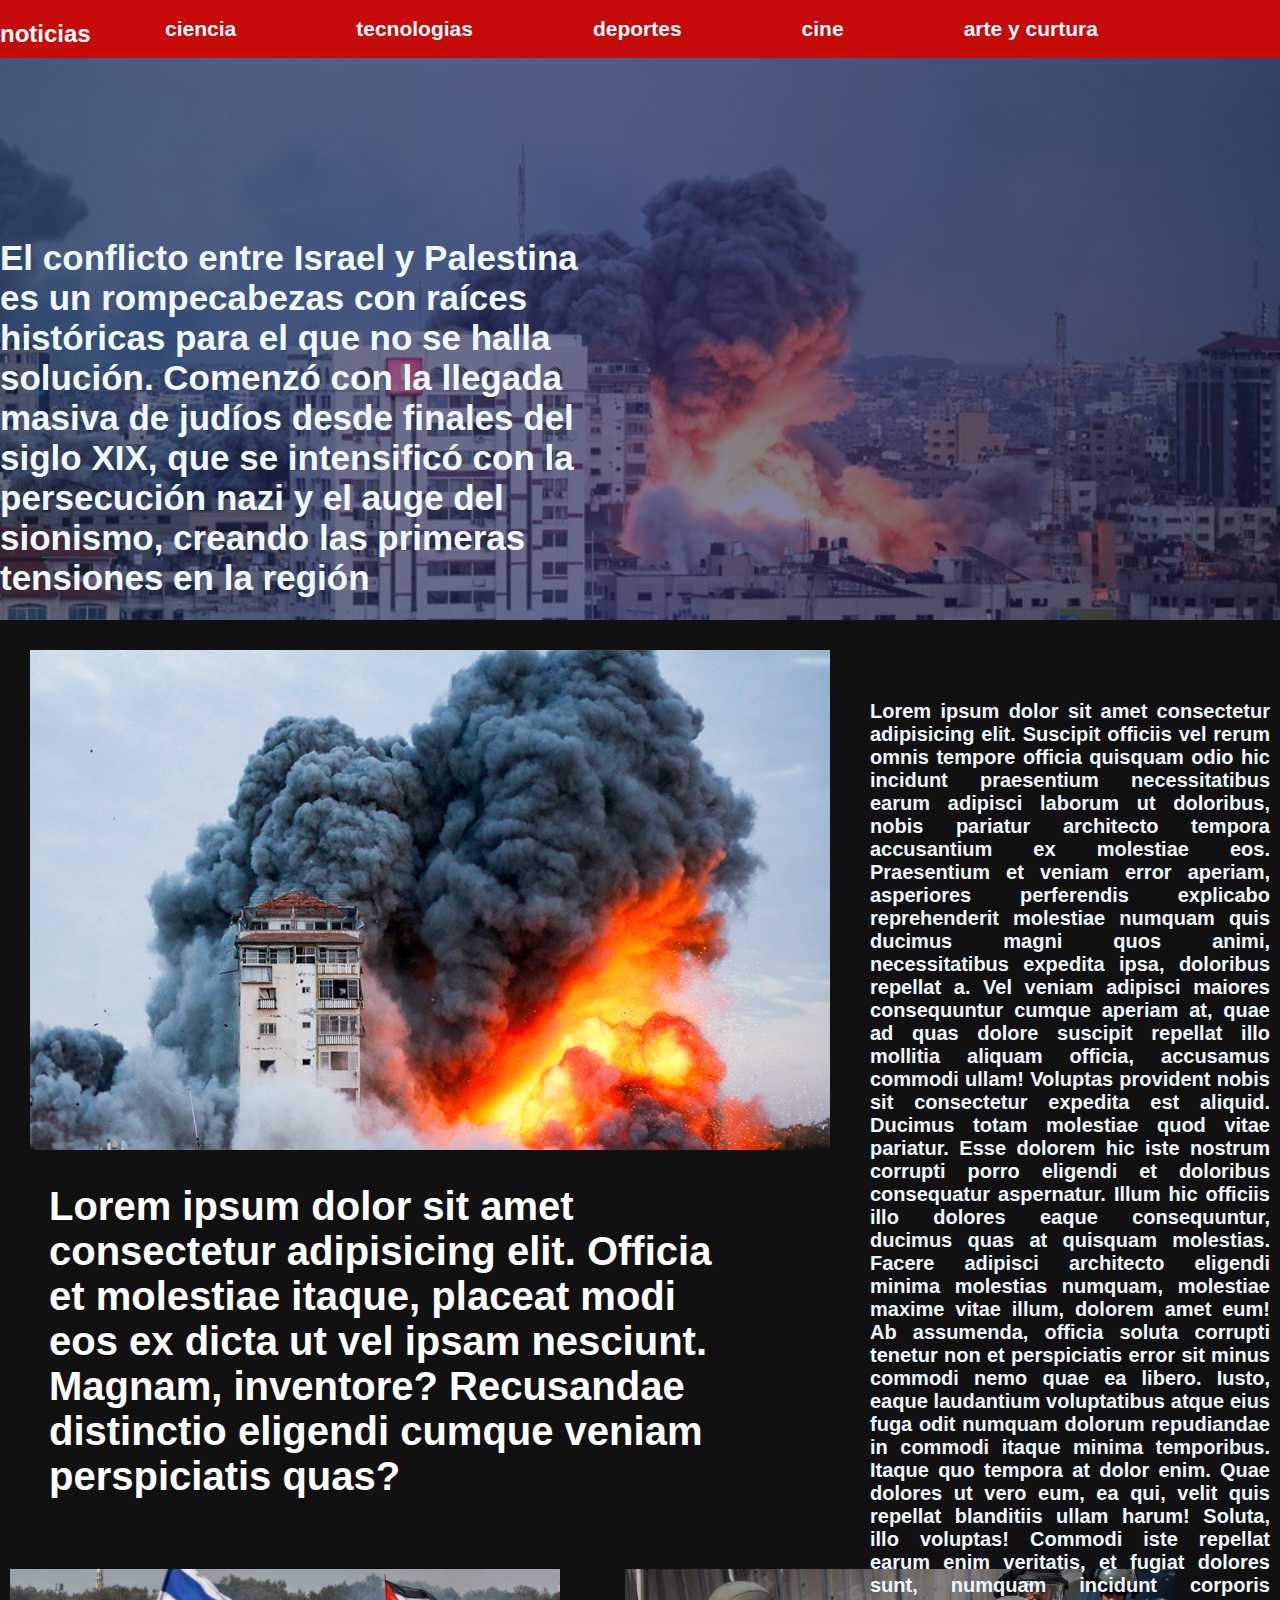
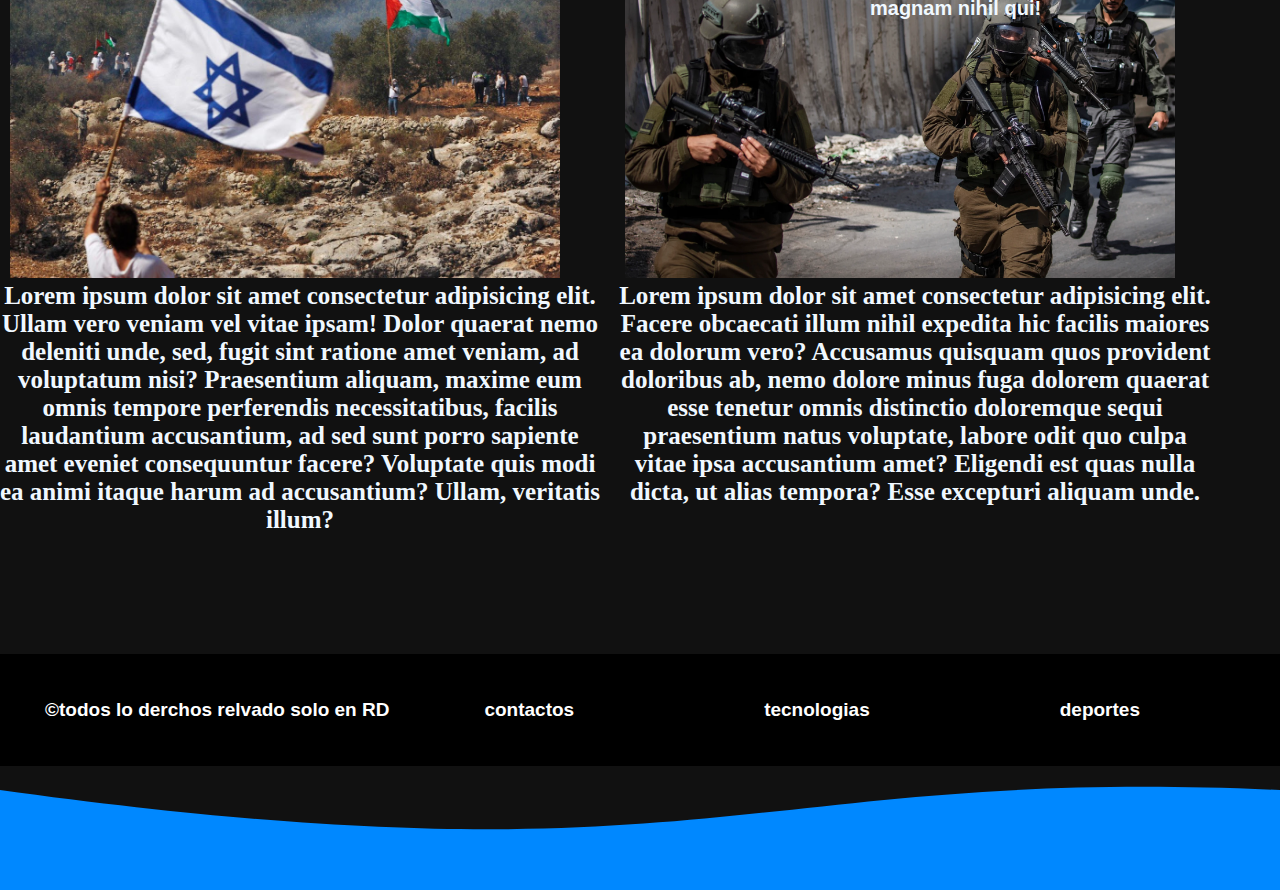
<file: carrucer1.html>
<!DOCTYPE html>
<html lang="en">
<head>
    <meta charset="UTF-8">
    <meta name="viewport" content="width=device-width, initial-scale=1.0">
    <title>Document</title>
    <link rel="stylesheet" href="CSS/carrucer.css">
</head>
<body>
    <header class="animated bounce">
       
        <h2>noticias</h2>

        <nav>
            <ul>
                <li><a href="">ciencia</a></li>
                <li><a href="">tecnologias</a></li>
                <li><a href="">deportes</a></li>
                <li><a href="">cine</a></li>
                <li><a href="">arte y curtura</a></li>
            </ul>
        </nav>
        <h1>El conflicto entre Israel y Palestina es un rompecabezas con raíces históricas para el que no se halla solución. Comenzó con la llegada masiva de judíos desde finales del siglo XIX, que se intensificó con la persecución nazi y el auge del sionismo, creando las primeras tensiones en la región</h1>
    </header>

    <main>
        <figure>
            <img src="imagenes/conflicto.jpg" alt="">
        </figure>
        <p>Lorem ipsum dolor sit amet consectetur adipisicing elit. Suscipit officiis vel rerum omnis tempore officia quisquam odio hic incidunt praesentium necessitatibus earum adipisci laborum ut doloribus, nobis pariatur architecto tempora accusantium ex molestiae eos. Praesentium et veniam error aperiam, asperiores perferendis explicabo reprehenderit molestiae numquam quis ducimus magni quos animi, necessitatibus expedita ipsa, doloribus repellat a. Vel veniam adipisci maiores consequuntur cumque aperiam at, quae ad quas dolore suscipit repellat illo mollitia aliquam officia, accusamus commodi ullam! Voluptas provident nobis sit consectetur expedita est aliquid. Ducimus totam molestiae quod vitae pariatur. Esse dolorem hic iste nostrum corrupti porro eligendi et doloribus consequatur aspernatur. Illum hic officiis illo dolores eaque consequuntur, ducimus quas at quisquam molestias. Facere adipisci architecto eligendi minima molestias numquam, molestiae maxime vitae illum, dolorem amet eum! Ab assumenda, officia soluta corrupti tenetur non et perspiciatis error sit minus commodi nemo quae ea libero. Iusto, eaque laudantium voluptatibus atque eius fuga odit numquam dolorum repudiandae in commodi itaque minima temporibus. Itaque quo tempora at dolor enim. Quae dolores ut vero eum, ea qui, velit quis repellat blanditiis ullam harum! Soluta, illo voluptas! Commodi iste repellat earum enim veritatis, et fugiat dolores sunt, numquam incidunt corporis magnam nihil qui!</p>
    </main>

    <aside>
       <h4> Lorem ipsum dolor sit amet consectetur adipisicing elit. Officia et molestiae itaque, placeat modi eos ex dicta ut vel ipsam nesciunt. Magnam, inventore? Recusandae distinctio eligendi cumque veniam perspiciatis quas?</h4>
    </aside>

    <div class="ultima">
        <div class="columna">
            <img src="imagenes/paz-israel-palestina-1.jpeg" alt="Imagen 3">
            <h3>Lorem ipsum dolor sit amet consectetur adipisicing elit. Ullam vero veniam vel vitae ipsam! Dolor quaerat nemo deleniti unde, sed, fugit sint ratione amet veniam, ad voluptatum nisi? Praesentium aliquam, maxime eum omnis tempore perferendis necessitatibus, facilis laudantium accusantium, ad sed sunt porro sapiente amet eveniet consequuntur facere? Voluptate quis modi ea animi itaque harum ad accusantium? Ullam, veritatis illum?</h3>
            
        </div>
        <div class="columna">
            <img src="imagenes/conflicto2.webp" alt="Imagen 3">
            <h3>Lorem ipsum dolor sit amet consectetur adipisicing elit. Facere obcaecati illum nihil expedita hic facilis maiores ea dolorum vero? Accusamus quisquam quos provident doloribus ab, nemo dolore minus fuga dolorem quaerat esse tenetur omnis distinctio doloremque sequi praesentium natus voluptate, labore odit quo culpa vitae ipsa accusantium amet? Eligendi est quas nulla dicta, ut alias tempora? Esse excepturi aliquam unde.</h3>
            
        </div>
    </div>

    <footer>
        <div class="c" style="height: 150px; overflow: hidden;" ><svg viewBox="0 0 500 150" preserveAspectRatio="none" style="height: 100%; width: 100%;"><path d="M0.00,49.98 C280.19,149.33 290.91,25.97 500.00,49.98 L504.22,152.30 L0.00,150.00 Z" style="stroke: none; fill: #08f;"></path></svg></div>
        <ul>
            <h5>&COPY;todos lo derchos relvado solo en RD</h5>
            <li><a href="">contactos</a></li>
            <li><a href="">tecnologias</a></li>
            <li><a href="">deportes</a></li>
        </ul>

        
    </footer>
</body>
</html>
</file>
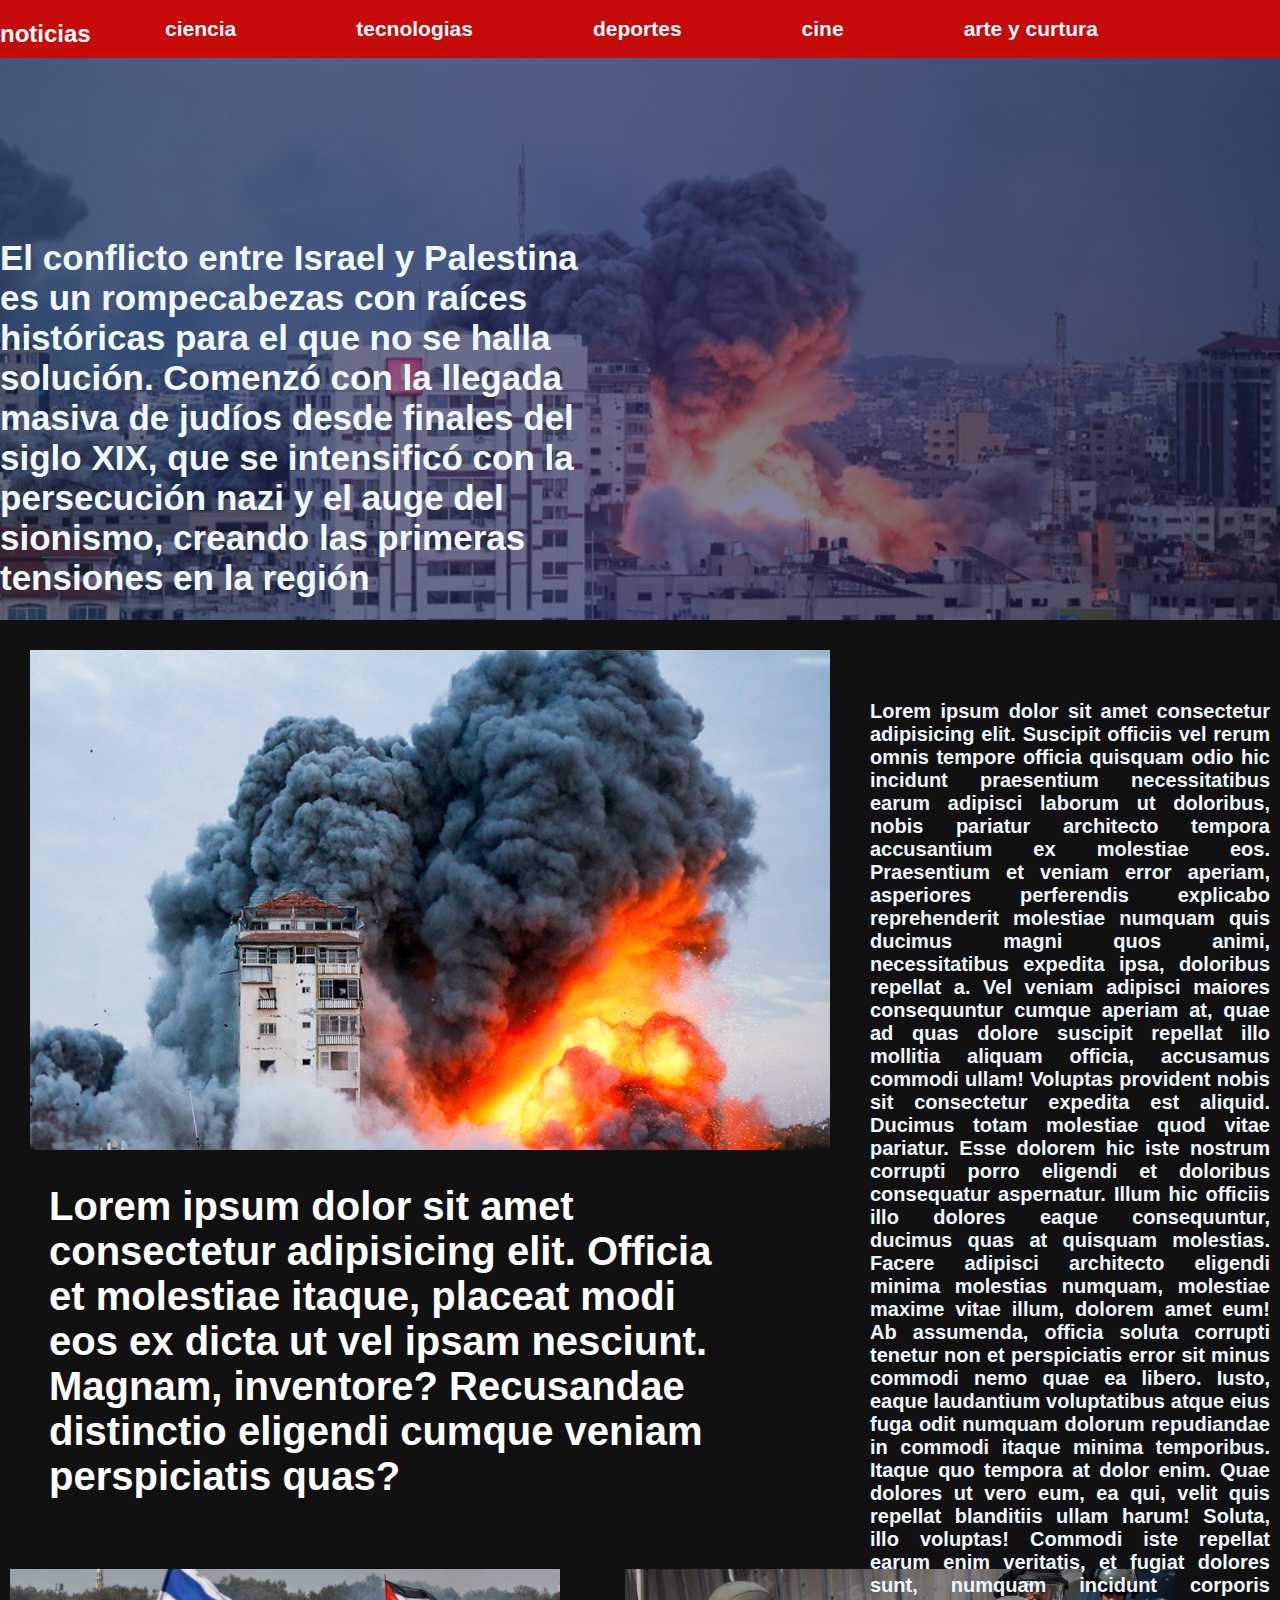
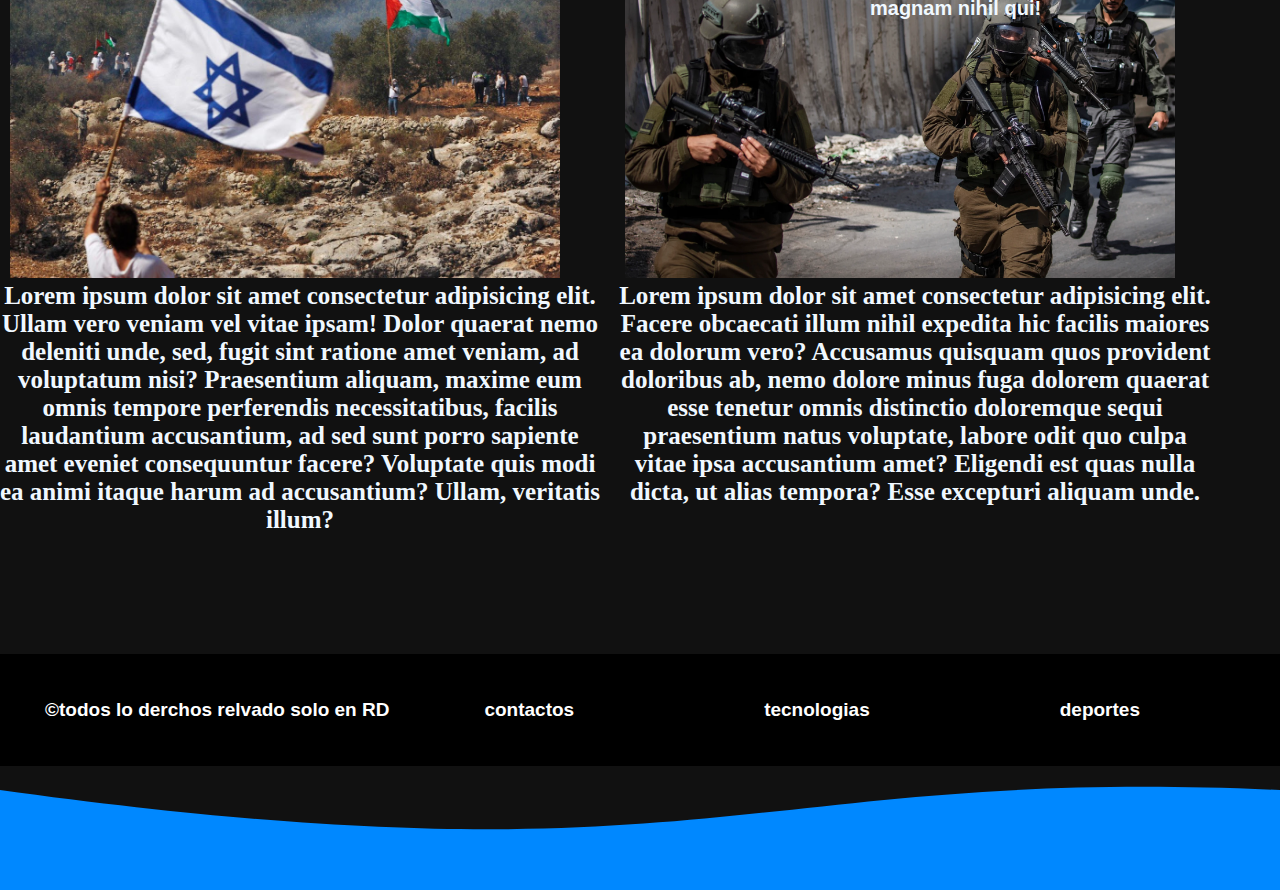
<file: carrucer4.html>
<!DOCTYPE html>
<html lang="en">
<head>
    <meta charset="UTF-8">
    <meta name="viewport" content="width=device-width, initial-scale=1.0">
    <title>Document</title>
    <link rel="stylesheet" href="CSS/carrucer.css">
</head>
<body>
    <header class="animated bounce">
       
        <h2>noticias</h2>

        <nav>
            <ul>
                <li><a href="">ciencia</a></li>
                <li><a href="">tecnologias</a></li>
                <li><a href="">deportes</a></li>
                <li><a href="">cine</a></li>
                <li><a href="">arte y curtura</a></li>
            </ul>
        </nav>
        <h1>El conflicto entre Israel y Palestina es un rompecabezas con raíces históricas para el que no se halla solución. Comenzó con la llegada masiva de judíos desde finales del siglo XIX, que se intensificó con la persecución nazi y el auge del sionismo, creando las primeras tensiones en la región</h1>
    </header>

    <main>
        <figure>
            <img src="imagenes/conflicto.jpg" alt="">
        </figure>
        <p>Lorem ipsum dolor sit amet consectetur adipisicing elit. Suscipit officiis vel rerum omnis tempore officia quisquam odio hic incidunt praesentium necessitatibus earum adipisci laborum ut doloribus, nobis pariatur architecto tempora accusantium ex molestiae eos. Praesentium et veniam error aperiam, asperiores perferendis explicabo reprehenderit molestiae numquam quis ducimus magni quos animi, necessitatibus expedita ipsa, doloribus repellat a. Vel veniam adipisci maiores consequuntur cumque aperiam at, quae ad quas dolore suscipit repellat illo mollitia aliquam officia, accusamus commodi ullam! Voluptas provident nobis sit consectetur expedita est aliquid. Ducimus totam molestiae quod vitae pariatur. Esse dolorem hic iste nostrum corrupti porro eligendi et doloribus consequatur aspernatur. Illum hic officiis illo dolores eaque consequuntur, ducimus quas at quisquam molestias. Facere adipisci architecto eligendi minima molestias numquam, molestiae maxime vitae illum, dolorem amet eum! Ab assumenda, officia soluta corrupti tenetur non et perspiciatis error sit minus commodi nemo quae ea libero. Iusto, eaque laudantium voluptatibus atque eius fuga odit numquam dolorum repudiandae in commodi itaque minima temporibus. Itaque quo tempora at dolor enim. Quae dolores ut vero eum, ea qui, velit quis repellat blanditiis ullam harum! Soluta, illo voluptas! Commodi iste repellat earum enim veritatis, et fugiat dolores sunt, numquam incidunt corporis magnam nihil qui!</p>
    </main>

    <aside>
       <h4> Lorem ipsum dolor sit amet consectetur adipisicing elit. Officia et molestiae itaque, placeat modi eos ex dicta ut vel ipsam nesciunt. Magnam, inventore? Recusandae distinctio eligendi cumque veniam perspiciatis quas?</h4>
    </aside>

    <div class="ultima">
        <div class="columna">
            <img src="imagenes/paz-israel-palestina-1.jpeg" alt="Imagen 3">
            <h3>Lorem ipsum dolor sit amet consectetur adipisicing elit. Ullam vero veniam vel vitae ipsam! Dolor quaerat nemo deleniti unde, sed, fugit sint ratione amet veniam, ad voluptatum nisi? Praesentium aliquam, maxime eum omnis tempore perferendis necessitatibus, facilis laudantium accusantium, ad sed sunt porro sapiente amet eveniet consequuntur facere? Voluptate quis modi ea animi itaque harum ad accusantium? Ullam, veritatis illum?</h3>
            
        </div>
        <div class="columna">
            <img src="imagenes/conflicto2.webp" alt="Imagen 3">
            <h3>Lorem ipsum dolor sit amet consectetur adipisicing elit. Facere obcaecati illum nihil expedita hic facilis maiores ea dolorum vero? Accusamus quisquam quos provident doloribus ab, nemo dolore minus fuga dolorem quaerat esse tenetur omnis distinctio doloremque sequi praesentium natus voluptate, labore odit quo culpa vitae ipsa accusantium amet? Eligendi est quas nulla dicta, ut alias tempora? Esse excepturi aliquam unde.</h3>
            
        </div>
    </div>

    <footer>
        <div class="c" style="height: 150px; overflow: hidden;" ><svg viewBox="0 0 500 150" preserveAspectRatio="none" style="height: 100%; width: 100%;"><path d="M0.00,49.98 C280.19,149.33 290.91,25.97 500.00,49.98 L504.22,152.30 L0.00,150.00 Z" style="stroke: none; fill: #08f;"></path></svg></div>
        <ul>
            <h5>&COPY;todos lo derchos relvado solo en RD</h5>
            <li><a href="">contactos</a></li>
            <li><a href="">tecnologias</a></li>
            <li><a href="">deportes</a></li>
        </ul>
    </footer>
</body>
</html>
</file>
<file: CSS/carrucer.css>
*{
    margin: 0px;
    padding: 0px;
    font-family: sans-serif;
}

body{
    background-color: #111;
    

    /* background-color: #00173B;
    color: rgb(255, 255, 255); */
}

header {
 width: 100%;
 height: 620px;
 background: #0f0c29;  /* fallback for old browsers */
 background: -webkit-linear-gradient(to right, #24243e81, #302b638b, #0f0c29), url(/imagenes/israel.jpg);  /* Chrome 10-25, Safari 5.1-6 */
 background: linear-gradient(to right, #24243e73, #302b6393, #0f0c2984), url(/imagenes/israel.jpg); /* W3C, IE 10+/ Edge, Firefox 16+, Chrome 26+, Opera 12+, Safari 7+ */

 background-attachment: fixed;
 background-position: center;
 background-size: cover;


}



header h2{
    position: absolute;
    top: 20px;
    color: rgb(255, 255, 255);
}





nav ul{
    display: flex;
    list-style: none;
    padding: 15px;
   background-color: rgb(198, 10, 10);
   /* box-shadow: 1px 1px 1px; */
}

nav a{
    text-decoration: none;
    font-size: 21px;
    color: aliceblue;
    font-weight: bold;
}

nav li {
   margin: 2px -30px;
   margin-left: 150px;

}

h1{
    margin-top: 180px;
    color: aliceblue;
    max-width: 600px;
    font-size: 35px;
    font-weight: bold;
}

main img{
    width: 800px;
    height: 500px;
    margin: 30px;

}

main p{
   
    color: aliceblue;
    position: absolute;
    left: 870px;
    top: 700px;
    text-align: justify;
    max-width: 400px;
    font-size: 20px;
    font-weight: bold;
   
}

aside{
    max-width: 700px;
    color: rgb(255, 255, 255);
    font-size: 40px;
    margin-left: 49px;
    font-weight: bold;
}

.ultima {
    
    margin-top: 70px;
    display: flex;
    flex-wrap: wrap;
    grid-template-columns:repeat(auto-fit, minmax(250px, 1fr));
    gap: 15px;
   
}




.columna img{
    width: 550px;
    height: auto;
    margin-left: 10px;
  
}



.ultima h3{
    max-width: 600px;
    text-align: center;
    font-size: 25px;
    font-family: serif;
    font-weight: 700;
    color: aliceblue;
    font-weight: bold;
}

.c{
    position: absolute;
    width: 100%;
   bottom: -1590px;
}
footer ul {
    display: flex;
    padding: 45px;
    background-color: #000000;
    margin-top: 120px;
}

footer li{
    margin: auto;
    text-decoration: none;
    list-style: none;
   
}

footer a {
    text-decoration: none;
    color: #ffffff;
    font-weight: bold;
    font-size: 19px;
}

footer h5{
    color: #ffffff;
    font-size: 19px;
    font-weight: bold;
}

@media screen and (max-width: 375px){

    header {
       width: 381%;
      height: max-content;
      background-size: contain ;
      
    }

   header h2{
        font-size: 23px;
    }

   
    nav ul{
        display: flex;
        width: 103%;
       
     
    
    }
    
    nav a{
      font-size: 38px;
    }

    h1{
        font-size: 46px;
        max-width: 1090px;
        transform: translate(100px);
        transform: translateY(-100px);
       
    }

    main p{
        margin-top: 100px;
        font-size: 40px;
        width: max-content;
    }

    aside h4{
        font-size: 59px;
        width: 700px;
        
    }

    .columna img{
        width: 800px;
        height: max-content;
    }

    .columna h3{
        font-size: 59px;
        max-width: 800px;
        
    }

    .c{
        position: absolute;
        top: 5080px;
        width: 400%;
    }
    footer{
        width: 400%;
    }
}

@media screen and (max-width: 414px){

    header {
       width: 381%;
      height: max-content;
      background-size: contain ;
      
    }

   header h2{
        font-size: 23px;
    }

   
    nav ul{
        display: flex;
        width: 103%;
       
     
    
    }
    
    nav a{
      font-size: 38px;
    }

    h1{
        font-size: 46px;
        max-width: 1090px;
        transform: translate(100px);
        transform: translateY(-100px);
       
    }

    main p{
        margin-top: 100px;
        font-size: 40px;
        width: max-content;
    }

    aside h4{
        font-size: 59px;
        width: 700px;
        
    }

    .columna img{
        width: 800px;
        height: max-content;
    }

    .columna h3{
        font-size: 59px;
        max-width: 800px;
        
    }

    .c{
        position: absolute;
        top: 5080px;
        width: 400%;
    }
    footer{
        width: 400%;
    }
}
</file>
